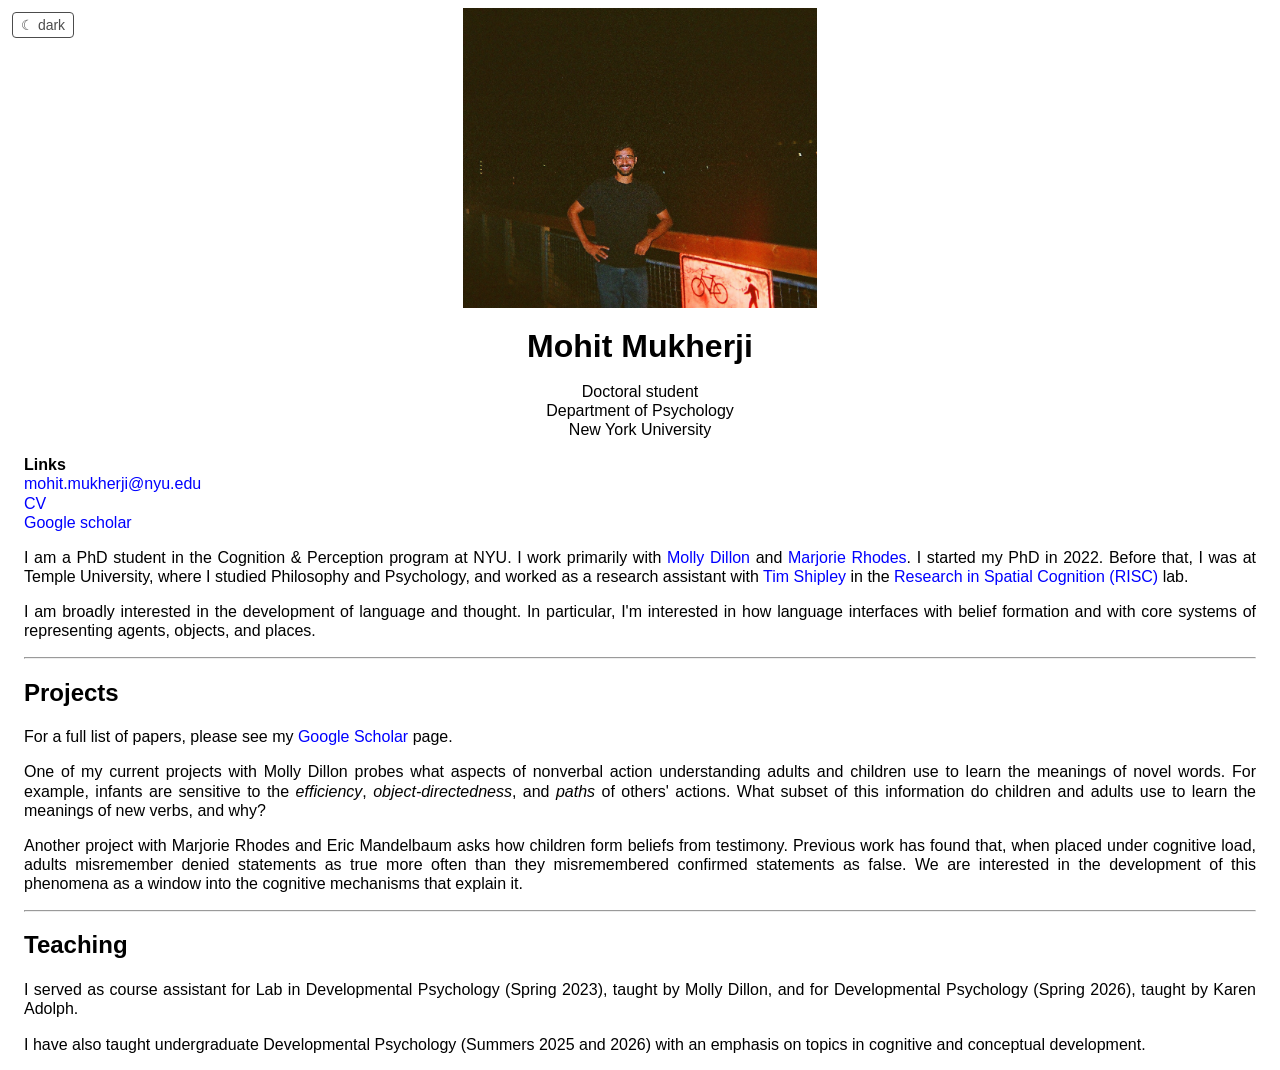
<file: index.html>
<html>
<head>
    <title>Mohit Mukherji</title>
    <meta name="viewport" content="width=device-width, initial-scale=1">
    <link rel="stylesheet" href="site.css">
    <script src="theme.js"></script>
</head>


<body>

  <div class="container">
    <p align="right">
	<!-- [ <a href="https://mohitmukherji.github.io/pages/teaching.html">teaching</a> ] -->
      <!-- | -->
      <!-- <a href="https://mohitmukherji.github.io/CV.pdf">CV</a> ] -->
    </p>


    <div align="center">
      <img src="https://mohitmukherji.github.io/img/profile.jpg" height="300px" float="center">


      <br><br>


      <b><font size="6">Mohit Mukherji </font></b>
      <p>
	Doctoral student <br>
	Department of Psychology <br>
	New York University
      </p>
    </div>



    <div>

      <p>
	<strong>Links</strong> <br>
	<a href="mailto:mohit.mukherji@nyu.edu">mohit.mukherji@nyu.edu</a><br>
	<a href="https://mohitmukherji.github.io/CV.pdf">CV</a><br>
	<a href = "https://scholar.google.com/citations?user=bDwEAJcAAAAJ">Google scholar</a>
      </p>

      <!-- research interests -->
      <p>
	I am a PhD student in the Cognition &amp; Perception program at NYU. I work primarily with <a href="https://as.nyu.edu/faculty/Moira-Dillon.html">Molly Dillon</a> and <a href="https://kidconcepts.org/people">Marjorie Rhodes</a>.

	I started my PhD in 2022. Before that, I was at Temple University, where I studied Philosophy and Psychology, and worked as a research assistant with <a href="https://sites.temple.edu/shipley/">Tim Shipley</a> in the <a href="https://sites.temple.edu/risc/">Research in Spatial Cognition (RISC)</a> lab.
      </p>

      <p>
	I am broadly interested in the development of language and thought. In particular, I'm interested in how language interfaces with belief formation and with core systems of representing agents, objects, and places.
      </p>

      <hr>
      <!-- projects -->
      <h2> Projects</h2>
      <p>For a full list of papers, please see my <a href="https://scholar.google.com/citations?user=bDwEAJcAAAAJ">Google Scholar</a> page.</p>


      <p>
	One of my current projects with Molly Dillon probes what aspects of nonverbal action understanding adults and children use to learn the meanings of novel words. For example, infants are sensitive to the <i>efficiency</i>, <i>object-directedness</i>, and <i>paths</i> of others' actions. What subset of this information do children and adults use to learn the meanings of new verbs, and why?
      </p>

      <p>
	Another project with Marjorie Rhodes and Eric Mandelbaum asks how children form beliefs from testimony. Previous work has found that, when placed under cognitive load, adults misremember denied statements as true more often than they misremembered confirmed statements as false. We are interested in the development of this phenomena as a window into the cognitive mechanisms that explain it.
      </p>




	  <!-- teaching -->
	  <hr>

    <h2>Teaching</h2>

<!-- 	<p>
	<a href="https://mohitmukherji.github.io/dev-psych-summer-26/">Here</a>
	is the course website for Developmental Psychology, Summer 2026.
	</p>
 -->
    <p>
	I served as course assistant for Lab in Developmental Psychology (Spring 2023), taught by Molly Dillon, and for Developmental Psychology (Spring 2026), taught by Karen Adolph.
	</p>

    <p>
	I have also taught undergraduate Developmental Psychology (Summers 2025 and 2026) with an emphasis on topics in cognitive and conceptual development.
	</p>

    </div>

  </div>

</body>

</html>
</file>
<file: site.css>
:root {
  color-scheme: light dark;
  --bg: white;
  --text: black;
  --link: blue;
}

/* Dark colors: used when the browser prefers dark (unless the visitor
   picked light with the button), or when the visitor picked dark. */
@media (prefers-color-scheme: dark) {
  :root:not([data-theme="light"]) {
    --bg: #181818;
    --text: #e6e6e6;
    --link: #88aaee;
  }
}

:root[data-theme="dark"] {
  color-scheme: dark;
  --bg: #181818;
  --text: #e6e6e6;
  --link: #88aaee;
}

:root[data-theme="light"] {
  color-scheme: light;
}

.theme-toggle {
  position: fixed;
  top: 12px;
  left: 12px;
  font: 14px Helvetica, sans-serif;
  color: var(--text);
  background: var(--bg);
  border: 1px solid var(--text);
  border-radius: 4px;
  padding: 4px 8px;
  cursor: pointer;
  opacity: 0.7;
}

.theme-toggle:hover {
  opacity: 1;
}

body {
  background-color: var(--bg);
  color: var(--text);
}

a, a:visited {
    color: var(--link);
    text-decoration: none;
}


heading {
  font-size: 22px;
}


.container{
  line-height: 1.2;
  /* max-width: 650px; */
	margin: 0 auto;
  padding: 0 16px;
	font-family:Helvetica, sans-serif;
  font-size: 16px;
	text-align: justify}

img {
  max-width: 100%;
  object-fit: cover;
}

@media (max-width: 600px) {
  .container {
    text-align: left;
  }
}
</file>
